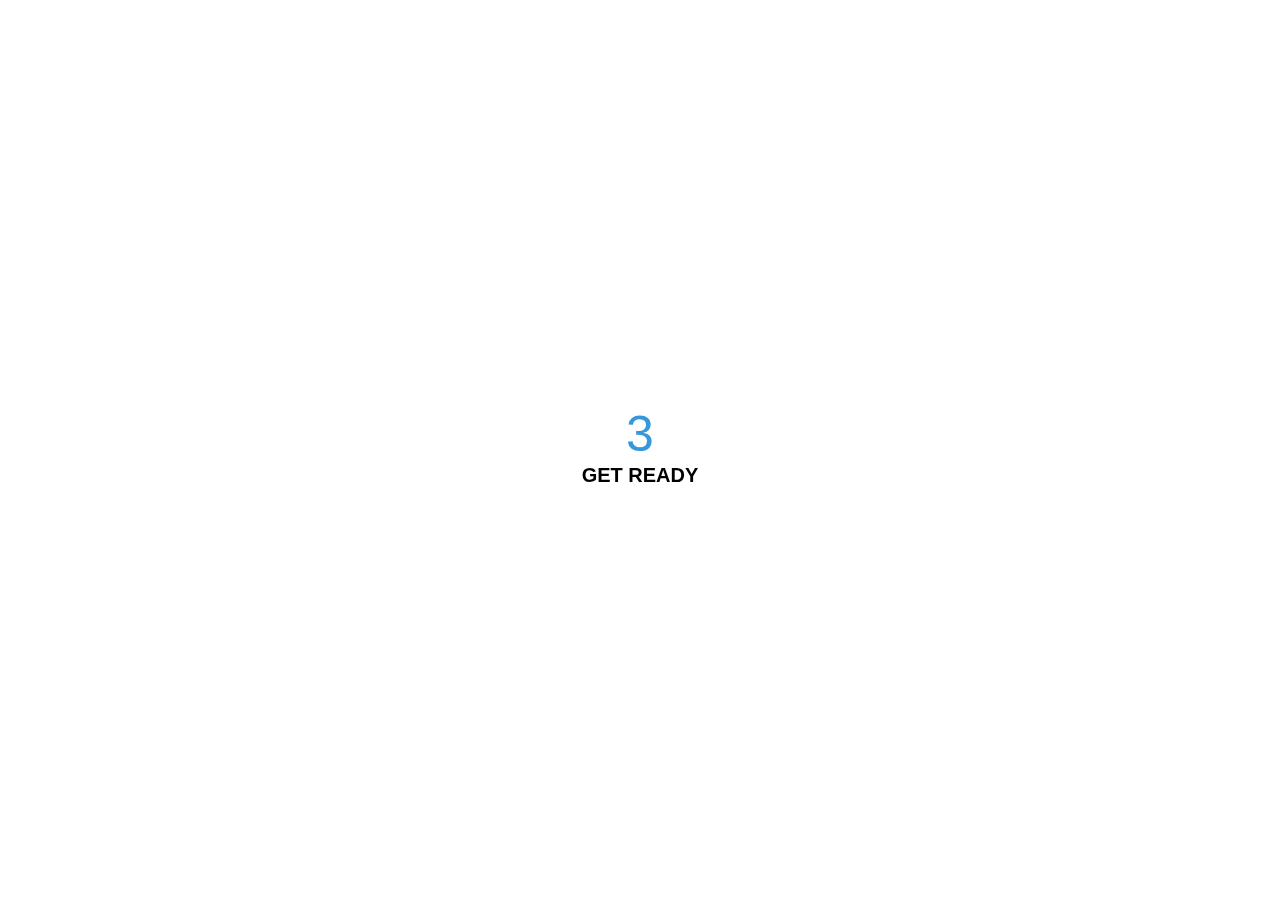
<file: Programacion HTML/Animated Countdown/index.html>
<NIRO1004 HTML>
<html lang="en">
    <head>
        <meta charset="UTF 8" />
        <meta name="viewport"content="width=device-width, initial-scale=1.0" />
        <link rel="stylesheet" href="style.css"/>
        <title> Animated Countdown </title>
    </head>
    <body>
        <div class="counter">
            <div class="nums">
                <span class="in">3</span>
                <span>2</span>
                <span>1</span>
                <span>0</span>
            </div>
            <h4>Get Ready</h4>
        </div>

        <div class="final">
            <h1>GO</h1>
            <button id="replay">
                <span>replay</span>
            </button>
        </div>
        <script src="script.js"></script>
    </body>
</html>
</file>
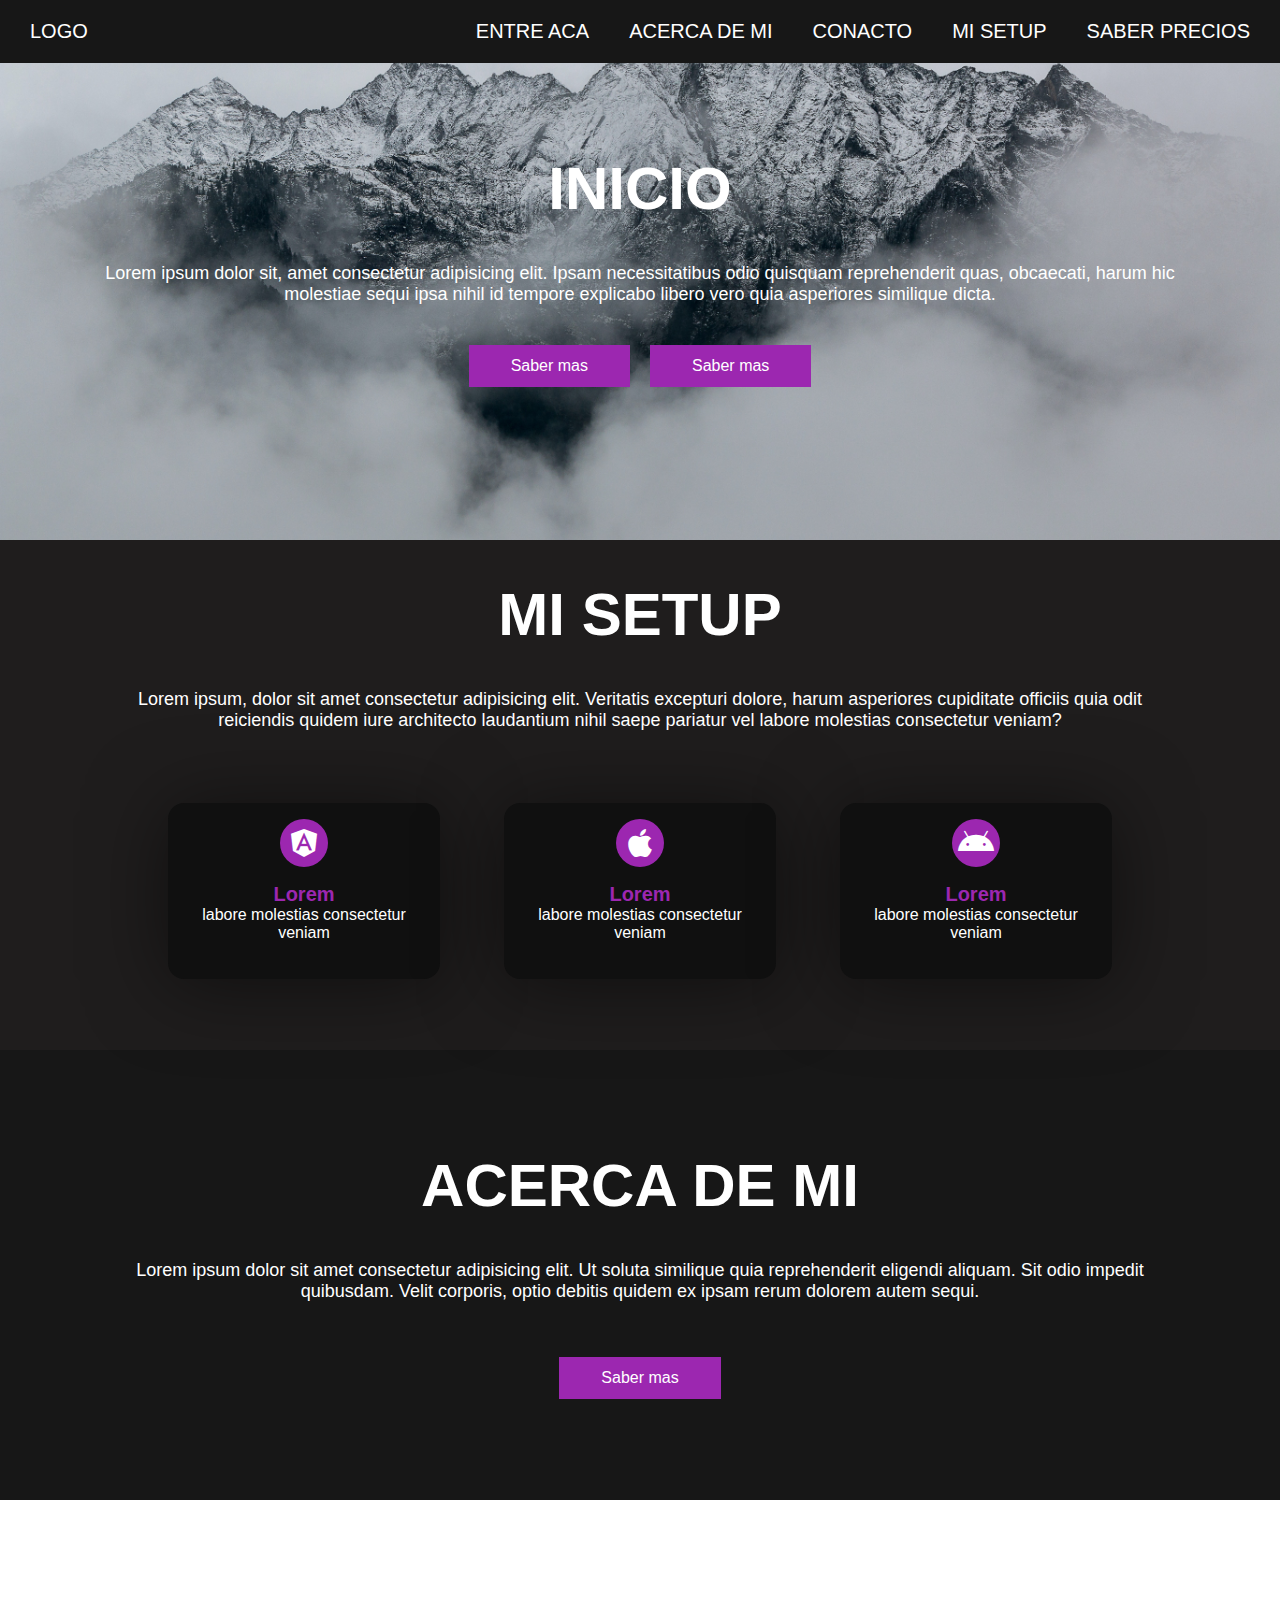
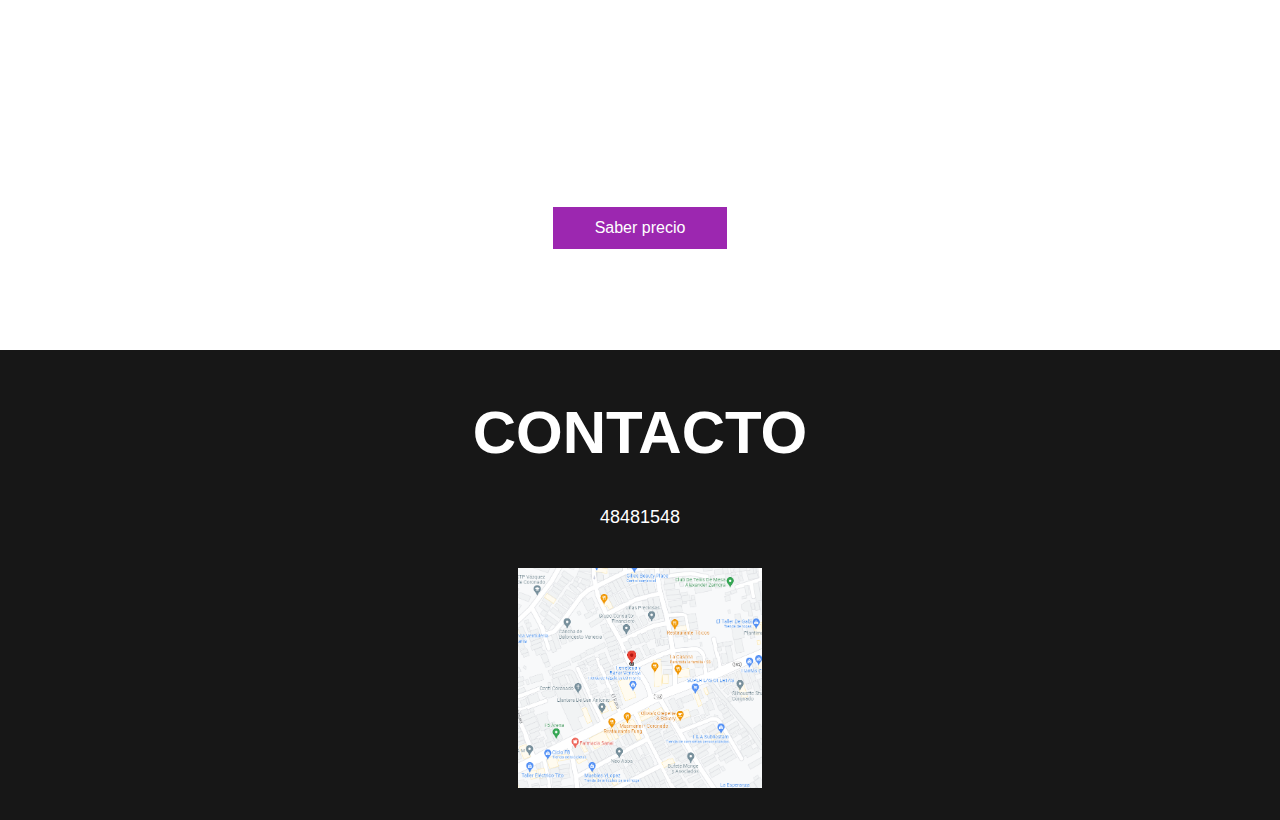
<file: Programacion HTML/Pagina Web/index.html>
<!DOCTYPE html>
<html lang="en">
<head>
    <meta charset="UTF-8">
    <meta http-equiv="X-UA-Compatible" content="IE=edge">
    <meta name="viewport" content="width=device-width, initial-scale=1.0">
    <link rel="stylesheet" href="https://cdnjs.cloudflare.com/ajax/libs/font-awesome/5.15.1/css/all.min.css">
    <link rel="stylesheet" href="style.css">
    <title>me la pela</title>

</head>
<body>

    <div class="head">

        <div class="logo">
            <a href="#">Logo</a>
        </div>

        <nav class="navbar">
            <a href="#">entre aca</a>
            <a href="#">Acerca de mi</a>
            <a href="#">Conacto</a>
            <a href="#">Mi setup</a>
            <a href="#">Saber precios</a>
        </nav>

    </div>

    <header class="content header">
        <h2 class="title">Inicio</h2>
        <p>
            Lorem ipsum dolor sit, amet consectetur adipisicing elit.
             Ipsam necessitatibus odio quisquam reprehenderit quas, 
             obcaecati, harum hic molestiae sequi ipsa nihil id tempore explicabo 
            libero vero quia asperiores similique dicta.
        </p>

        <div class="btn-home">
            <a href="#" class="btn">Saber mas</a>
            <a href="#" class="btn">Saber mas</a>
        </div>
    </header>

    <section class="content sau">

        <h2 class="title">Mi Setup</h2>
        <p>Lorem ipsum, dolor sit amet consectetur adipisicing 
            elit. Veritatis excepturi dolore, harum asperiores 
            cupiditate officiis quia odit reiciendis quidem iure 
            architecto laudantium 
            nihil saepe pariatur vel labore molestias consectetur veniam?</p>
        
        <div class="box-container">

            <div class="box">
                <i class="fab fa-angular"></i>
                <h3>Lorem</h3>
                <p>labore molestias consectetur veniam</p>
            </div>
            <div class="box">
                <i class="fab fa-apple"></i>
                <h3>Lorem</h3>
                <p>labore molestias consectetur veniam</p>
            </div>
            <div class="box">
                <i class="fab fa-android"></i>
                <h3>Lorem</h3>
                <p>labore molestias consectetur veniam</p>
            </div>

        </div>

    </section>

    <section class="content about">

        <h2 class="title">Acerca de mi</h2>
        <p>Lorem ipsum dolor sit amet consectetur 
            adipisicing elit. Ut soluta similique 
            quia reprehenderit eligendi aliquam. Sit 
            odio impedit quibusdam. Velit corporis, 
            optio debitis quidem ex ipsam rerum dolorem autem sequi.
        </p>

        <a href="#" class="btn">Saber mas</a>

    </section>

    <section class="content price">

        <article class="contain">
            <h2 class="title">Saber precios</h2>
            <p>Lorem ipsum dolor sit amet consectetur 
                adipisicing elit. Ut soluta similique 
                quia reprehenderit eligendi aliquam. Sit 
                odio impedit quibusdam. Velit corporis, 
                optio debitis quidem ex ipsam rerum dolorem autem sequi.
            </p>

            <a href="#" class="btn">Saber precio</a>

        </article>

    </section>

    <section class="content contact">
        <h2 class="title">Contacto</h2>
        <p>48481548</p>
        <figure class="map">
            <img src="imagenes/Screenshot 2023-05-04 141949.png" height="220px" width="100%" alt="mapa">
        </figure>
    </section>
    
</body>
</html>
</file>
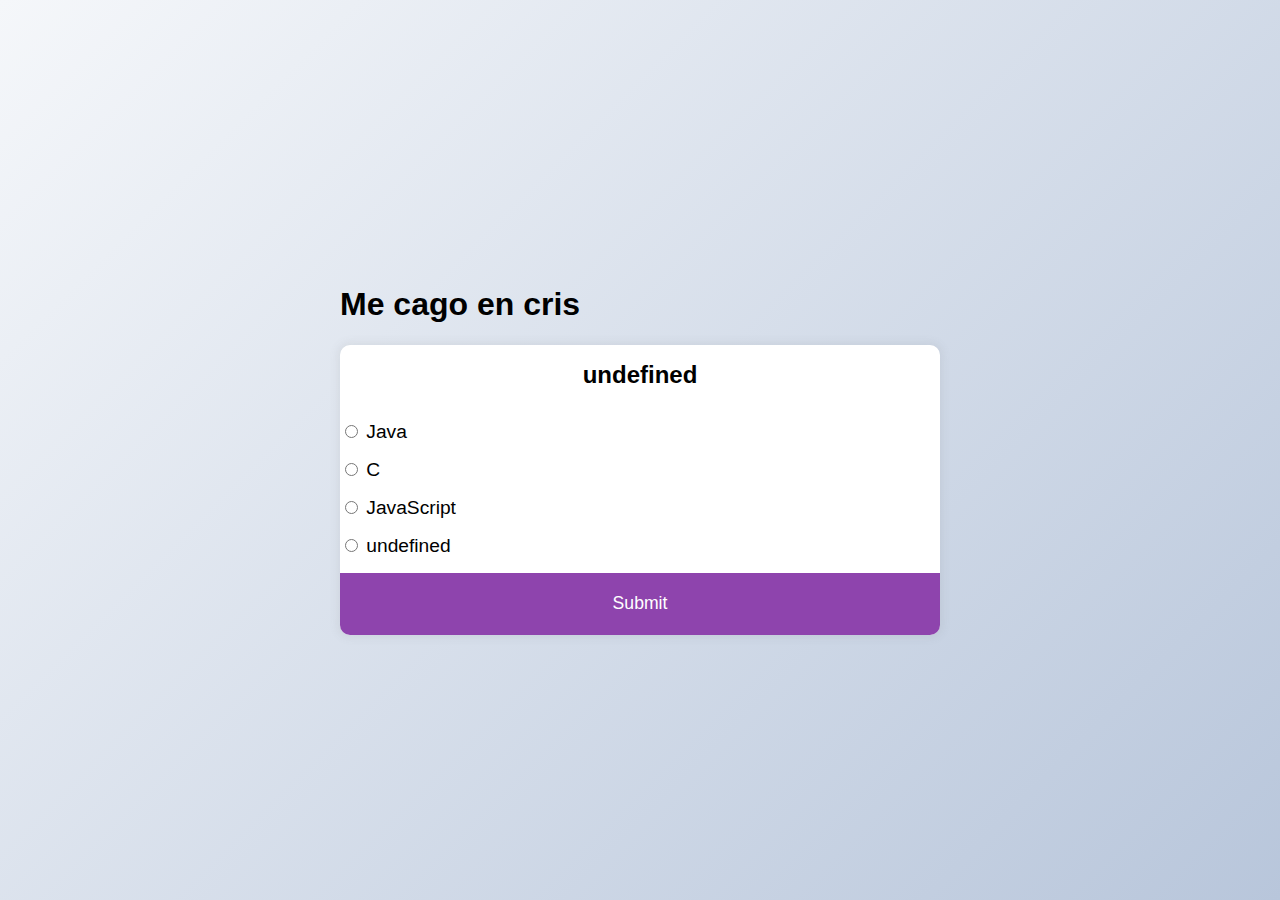
<file: Programacion HTML/Quiz App/Index.html>
<NIRO1004 html>
    <html lang="en">
        <head>
            <meta charset="UTF-8" />
            <meta name="viewport" content="width=device-width, initial-scale=1.0" />
            <link rel="stylesheet" href="style.css" />
            <title>Quiz App</title>
        </head>
        <body>
            <h1>Me cago en cris</h1>
            <div class="quiz-container" id="quiz">
                <div class="quiz-harder">
                    <h2 id="question"> Question text</h2>
                    <ul>
                        <li>
                            <input type="radio" name="awswer" id="a" class="answer">
                            <label for="a" id="a_text">Question</label>
                        </li>

                        <li>
                            <input type="radio" name="answer" id="b" class="answer">
                            <label for="b" id="b_text">Question</label>
                        </li>

                        <li>
                            <input type="radio" name="answer" id="c" class="answer">
                            <label for="c" id="c_text">Question</label>
                        </li>

                        <li>
                            <input type="radio" name="answer" id="d" class="answer">
                            <label for="d" id="d_text">Question</label>
                        </li>
                    </ul>
                </div>
                <button id="submit">Submit</button>
            </div>
            <script src="script.js"></script>
        </body>
    </html>
</NIRO1004>
</file>
<file: Programacion HTML/Pagina Web/style.css>
*{
    margin: 0;
    padding: 0;
    border: 0;
    font-size: 100%;
    vertical-align: baseline;
}

body {
    text-align: center;
    font-family: sans-serif;
}

.head {
    display: flex;
    align-items: center;
    justify-content: space-between;
    height: 63px;
    background: #171717;
    position: fixed;
    width: 100%;
    z-index: 100;
}

.navbar {
    display: flex;
    margin-right: 10px;
}

.logo {
    margin-left: 30px;
}

.logo a {
    text-decoration: none;
    color: #fff;
    text-transform: uppercase;
    font-size: 20px;
}

.navbar a {
    display: block;
    padding: 20px 20px;
    color: #fff;
    text-decoration: none;
    text-transform: uppercase;
    font-size: 20px;
}

.navbar a:hover {
    background: #3f3f3f;
}

.header {
    display: flex;
    justify-content: center;
    align-items: center;

}

.header {
    height: 60vh !important;
    background: url(imagenes/header.jpg) no-repeat center;
    background-size: cover;
}

.title {
    margin-bottom: 40px;
    font-size: 60px;
    font-weight: 600;
    text-transform: uppercase;
    color: #fff;
}

p {
    margin-bottom: 40px;
    font-size: 18px;
    color: #fff;
    padding: 0 100px;
}

.btn {
    display: inline-block;
    margin-top: 15px;
    padding: 10px 40px;
    border: 2px solid #9c27b0;
    color: #fff;
    text-decoration: none;
    background: #9c27b0;
}

.btn:hover {
    background: none;
    
}

.btn-home {
    display: flex;
}

.btn-home a {
    margin: 0 10px;
}


.content {
    height: 50vh;
    display: flex;
    flex-direction: column;
    justify-content: center;
    align-items: center;
}

.sau {
    padding: 30px;
    background: #1f1d1d
}

.box-container {
    display: flex;
    justify-content: center;
    flex-wrap: wrap;
    text-align: center;

}

.box-container .box {
    height: 11rem;
    width: 17rem;
    background: #101010;
    text-align: center;
    border-radius: 1rem;
    box-shadow: 0 .3rem 5rem rgba(0, 0 , 0, .5);
    margin: 2rem;   
}

.box-container .box i {
    height: 3rem;
    width: 3rem;
    line-height: 3rem;
    text-align: center;
    border-radius: 50%;
    color: #fff;
    background: #9c27b0;
    font-size: 2rem;
    margin: 1rem 0;

}

.box-container .box h3 {
    font-size: 20px;
    color: #9c27b0;

}

.box-container .box p {
    padding: 0 15px;
    font-size: 16px;
}

.about {
    background: #171717;
}

.price {
    background: url(imagenes/costos.jpg) no-repeat center;
    background-attachment: fixed;
    background-size: cover;
    text-align: center;
}


.contact {
    padding-top: 20px;
    background: #171717;
    padding-bottom: 0;
}


@media (max-width: 768px) {

    .title {
        margin-bottom: 0;
        font-size: 40px;
    }

    .sau {
        height: 100vh;
    }

    .navbar {
        display: none;
    }
   
    
}
</file>
<file: Programacion HTML/Quiz App/style.css>
@import url('file:///C:/Users/User/Documents/NIELS/Programacion%20HTML/Quiz%20App/Index.html');

* {
    box-sizing: border-box;
}

body {
    background-color: #b8c4db;
    background-image: linear-gradient(315deg, #b8c6db 0%, #f5f7fa 100%);
    font-family: 'Poppins', sans-serif;
    display: flex;
    align-items: center;
    justify-content: center;
    height: 100vh;
    overflow: hidden;
    margin: 0;
}

.quiz-container {
    background-color: #fff;
    border-radius: 10px;
    box-shadow: 0 0 10px 2px rgba(100, 100, 100, 0.1);
    width: 600px;
    overflow: hidden;
}

.quiz-header {
    padding: 4rem;
}

h2 {
    padding: 1rem;
    text-align: center;
    margin: 0;
}

ul {
    list-style-type: none;
    padding: 0;
}

ul li {
    font-size: 1.2rem;
    margin: 1rem 0;
}

ul li label {
    cursor: pointer;
}

button {
    background-color:  #8e44ad;
    color: #fff;
    border: none;
    display: block;
    width: 100%;
    cursor: pointer;
    font-size: 1.1rem;
    font-family: inherit;
    padding: 1.3rem;
}

button:hover {
    background-color: #732d91;
}

button:focus {
    outline: none;
    background-color: #5e3370;
}
</file>
<file: Programacion HTML/Animated Countdown/style.css>
@import url(file:///C:/Users/User/Documents/NIELS/Programacion%20HTML/Animated%20Countdown/index.html);

* {
    box-sizing: border-box;
}

body {
    font-family:  'Roboto', sans-serif;
    margin: 0;
    height: 100vh;
    overflow: hidden;
}

h4 {
    font-size: 20px;
    margin: 5px;
    text-transform: uppercase;
}

.counter {
    position: fixed;
    top: 50%;
    left: 50%;
    transform: translate(-50%, -50%);
    text-align: center;
}

.counter.hide {
    transform: translate(-50%, -50%) scale(1);
    animation: hide 0.2s ease-out;
}

@keyframes hide {
    0% {
        transform: translate(-50%, -50%) scale(1);
    }

    100% {
        transform: translate(-50%, -50%) scale(0);
    }
}

.final {
    position: fixed;
    top: 50%;
    left: 50%;
    transform: translate(-50%, -50%) scale(0);
    text-align: center;
}

.final.show { 
    transform: translate(-50%, -50%) scale(1);
    animation: show 0.2s ease-out;
}

@keyframes show {
    0% {
        transform: translate(-50%, -50%) scale(0);
    }

    30% {
        transform: translate(-50%, -50%) scale(1.4);
    }
    
    100% {
        transform: translate(-50%, -50%) scale(1);
    }
}

.nums {
    color: #3498db;
    font-size: 50px;
    position: relative;
    overflow: hidden;
    width: 250px;
    height: 50px;
}

.nums span {
    position: absolute;
    top: 50%;
    left: 50%;
    transform: translate(-50%, -50%) rotate(120deg);
    transform-origin: bottom center;
}

.nums span.in {
    transform: translate(-50%, -50%) rotate(0deg);
    animation: goIn 0.5s ease-in-out;
}

.nums span.out {
    animation: goOut 0.5s ease-in-out;
}

@keyframes goIn {
    0% {
        transform: translate(-50%, -50%) scale(-120deg);
    }

    30% {
        transform: translate(-50%, -50%) scale(-20deg);
    }

    60% {
        transform: translate(-50%, -50%) scale(10deg);
    }
    
    100% {
        transform: translate(-50%, -50%) scale(0deg);
    }
}

@keyframes goOut {
    0% {
        transform: translate(-50%, -50%) scale(0deg);
    }

    60% {
        transform: translate(-50%, -50%) scale(20deg);
    }
    
    100% {
        transform: translate(-50%, -50%) scale(-120deg);
    }
}

#replay {
    background-color: #3498db;
    border-radius: 3px;
    border: none;
    color: aliceblue;
    padding: 5px;
    text-align: center;
    display: inline-block;
    cursor: pointer;
    transition: all 0.3s;
}

#replay span {
    cursor: pointer;
    display: inline-block;
    position: relative;
    transition: 0.3s;
}

#replay span::after {
    content: '/00bb';
    position: absolute;
    opacity: 0;
    top: 0;
    right: -20px;
    transition: 0.5s;
}

#replay:hover span {
    padding-right: 25px;
}

#replay:hover span::after {
    opacity: 1;
    right: 0;
}
</file>
